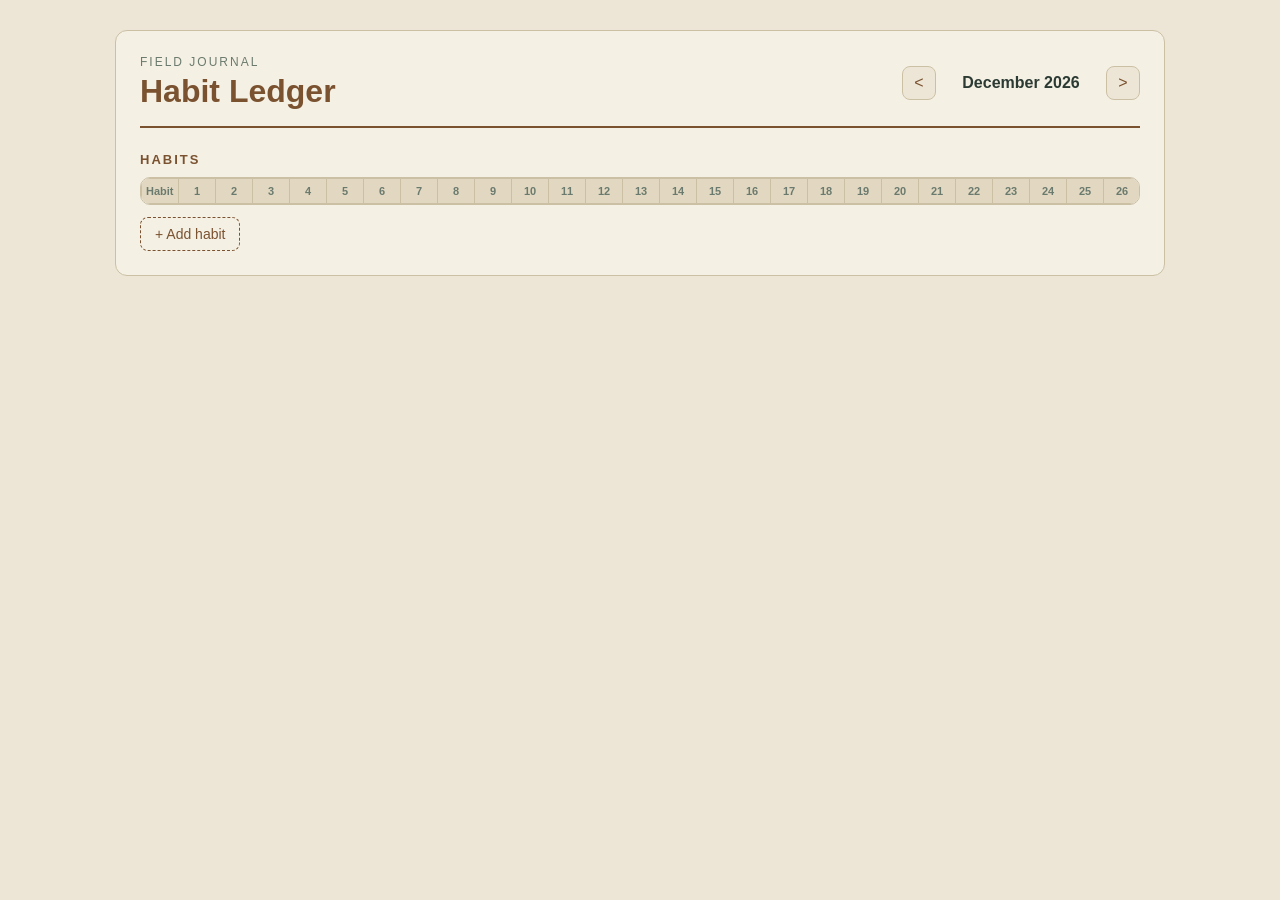
<file: index.html>
<!DOCTYPE html>
<html lang="en">
<head>
  <meta charset="UTF-8">
  <meta name="viewport" content="width=device-width, initial-scale=1.0">
  <title>Habit Ledger</title>
  <link rel="stylesheet" href="style.css">
</head>
<body>
  <main class="ledger">
    <header class="ledger-header">
      <div>
        <p class="eyebrow">Field Journal</p>
        <h1>Habit Ledger</h1>
      </div>

      <div class="month-nav">
        <button id="prev-month" aria-label="Previous month">&lt;</button>
        <span id="month-label"></span>
        <button id="next-month" aria-label="Next month">&gt;</button>
      </div>
    </header>

    <section class="section">
      <h2 class="section-title">Habits</h2>
      <div class="grid-wrap">
        <table id="habit-table"></table>
      </div>
      <button id="add-habit" class="add-btn">+ Add habit</button>
    </section>
  </main>

  <script src="app.js"></script>
</body>
</html>
</file>
<file: style.css>
/* Colors live here so we can reuse them everywhere */
:root {
  --paper: #EDE6D6;
  --card: #F5F0E4;
  --ink: #2B3A33;
  --ink-soft: #6B7A6E;
  --leather: #7A5230;
  --brass: #B8892B;
  --rule: #CBC0A4;
}

body {
  margin: 0;
  background: var(--paper);
  color: var(--ink);
  font-family: Arial, sans-serif;
}

.ledger {
  max-width: 1000px;
  margin: 30px auto;
  padding: 24px;
  background: var(--card);
  border: 1px solid var(--rule);
  border-radius: 12px;
}

.ledger-header {
  display: flex;
  justify-content: space-between;
  align-items: center;
  border-bottom: 2px solid var(--leather);
  padding-bottom: 16px;
}

.eyebrow {
  margin: 0;
  font-size: 12px;
  letter-spacing: 2px;
  text-transform: uppercase;
  color: var(--ink-soft);
}

h1 {
  margin: 4px 0 0;
  color: var(--leather);
}

.month-nav {
  display: flex;
  align-items: center;
  gap: 10px;
}

.month-nav button {
  width: 34px;
  height: 34px;
  border: 1px solid var(--rule);
  border-radius: 8px;
  background: var(--paper);
  color: var(--leather);
  font-size: 16px;
  cursor: pointer;
}

.month-nav button:hover {
  background: var(--rule);
}

#month-label {
  min-width: 150px;
  text-align: center;
  font-weight: bold;
}
.section {
  margin-top: 24px;
}

.section-title {
  margin: 0 0 10px;
  font-size: 13px;
  letter-spacing: 2px;
  text-transform: uppercase;
  color: var(--leather);
}

.grid-wrap {
  overflow-x: auto;
  border: 1px solid var(--rule);
  border-radius: 10px;
  background: var(--card);
}

#habit-table {
  border-collapse: collapse;
  width: 100%;
}

#habit-table th,
#habit-table td {
  border: 1px solid var(--rule);
  text-align: center;
}

#habit-table th {
  background: #E2D8C1;
  font-size: 11px;
  color: var(--ink-soft);
  padding: 6px 4px;
  min-width: 28px;
}

.habit-col {
  position: sticky;
  left: 0;
  min-width: 190px;
  max-width: 190px;
  text-align: left !important;
  background: var(--card);
  padding: 4px 8px;
}

#habit-table th.habit-col {
  background: #E2D8C1;
}

.habit-input {
  width: 140px;
  border: none;
  background: transparent;
  font-size: 14px;
  color: var(--ink);
  outline: none;
}

.habit-input:focus {
  border-bottom: 1px dashed var(--brass);
}

.remove-btn {
  border: none;
  background: none;
  color: #A6412F;
  font-size: 16px;
  cursor: pointer;
  opacity: 0.5;
}

.remove-btn:hover {
  opacity: 1;
}

.day-cell {
  width: 30px;
  height: 30px;
  cursor: pointer;
}

.day-cell:hover {
  background: rgba(79, 111, 82, 0.14);
}

.day-cell.done {
  background: #4F6F52;
  color: white;
  font-weight: bold;
}

.add-btn {
  margin-top: 12px;
  padding: 8px 14px;
  border: 1px dashed var(--leather);
  border-radius: 8px;
  background: transparent;
  color: var(--leather);
  font-size: 14px;
  cursor: pointer;
}

.add-btn:hover {
  background: var(--paper);
}
</file>
